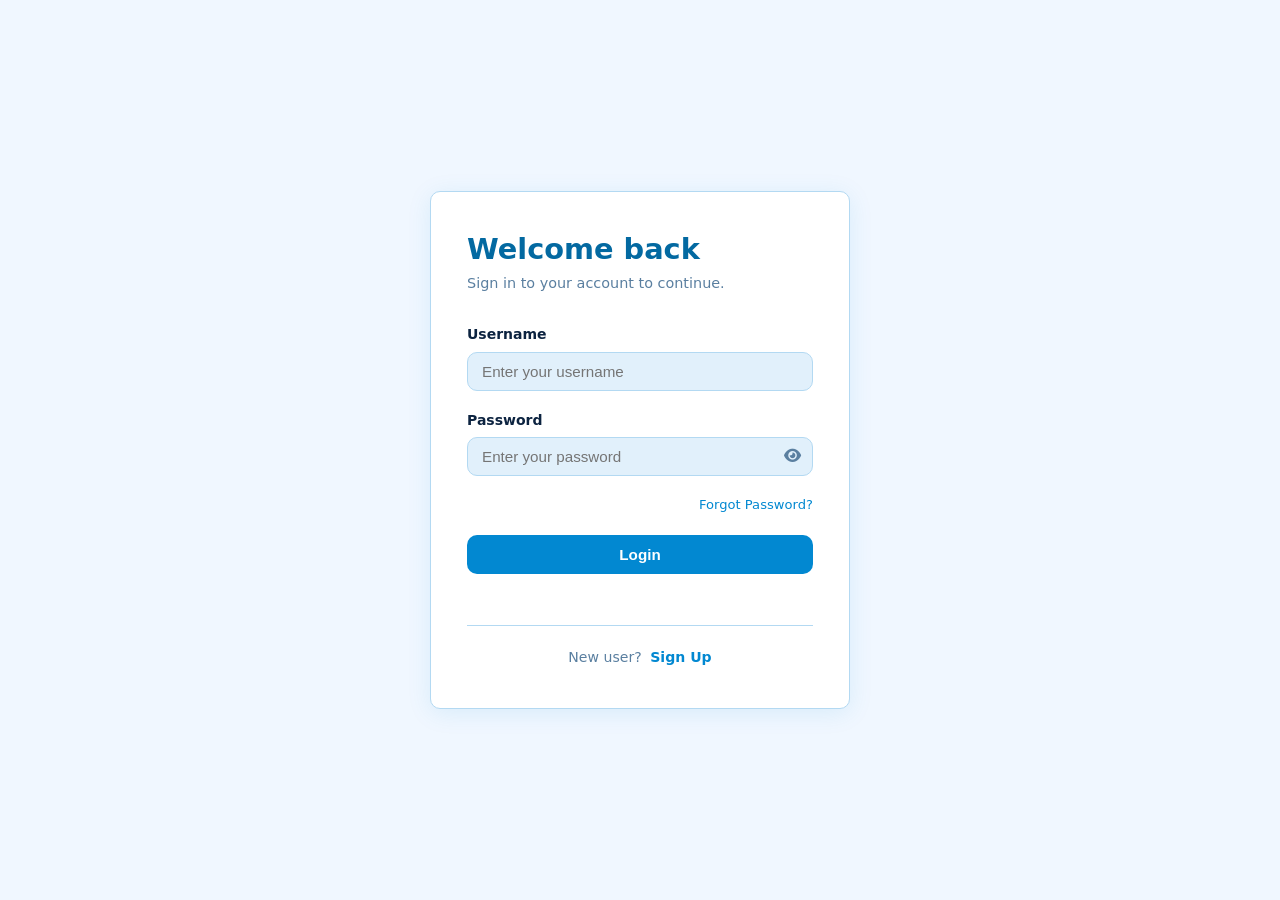
<file: SimpleLoginApp/wwwroot/index.html>
﻿<!DOCTYPE html>
<html lang="en">
<head>
    <meta charset="UTF-8">
    <meta name="viewport" content="width=device-width, initial-scale=1.0">
    <title>Login</title>
    <link rel="stylesheet" href="css/test.css">
    <link rel="stylesheet"
          href="https://cdnjs.cloudflare.com/ajax/libs/font-awesome/6.5.1/css/all.min.css">
</head>

<body>

    <!-- ══ Auth page centering wrapper ══════════════════════════ -->
    <div class="auth-page" id="loginPage">

        <!-- ══ White card ═══════════════════════════════════════ -->
        <div class="form-card" id="loginContainer">

            <h1 id="loginTitle">Welcome back</h1>
            <p class="form-subtitle">Sign in to your account to continue.</p>

            <!-- ══ Login form ════════════════════════════════════ -->
            <form class="login-form" id="loginForm">

                <!-- Username -->
                <div class="form-group" id="usernameGroup">
                    <label for="username" class="form-label">Username</label>
                    <input type="text"
                           id="username"
                           name="username"
                           class="form-input username-input"
                           placeholder="Enter your username"
                           required>
                </div>

                <!-- Password -->
                <div class="form-group" id="passwordGroup">
                    <label for="password" class="form-label">Password</label>
                    <div class="password-container">
                        <input type="password"
                               id="password"
                               name="password"
                               class="form-input password-input"
                               placeholder="Enter your password"
                               required
                               minlength="6">
                        <button type="button"
                                class="password-toggle"
                                id="togglePassword"
                                aria-label="Show/hide password">
                            <i class="fa-solid fa-eye"></i>
                        </button>
                    </div>
                </div>

                <!-- Forgot Password link -->
                <div class="form-link-row" id="forgotPasswordContainer">
                    <a href="forgetpassword.html"
                       id="forgotPasswordLink">Forgot Password?</a>
                </div>

                <!-- Login button -->
                <div id="loginButtonContainer">
                    <button type="submit"
                            class="btn btn-primary"
                            id="loginButton">
                        Login
                    </button>
                </div>

            </form>

            <!-- Status message -->
            <p id="message"> </p>

            <hr class="form-divider">

            <!-- New user? -->
            <div class="form-footer" id="signupContainer">
                <span id="signupText">New user?</span>
                <a href="register.html" id="signupButton">Sign Up</a>
            </div>

        </div><!-- /form-card -->

    </div><!-- /auth-page -->

    <script src="./js/login.js"></script>
</body>
</html>
</file>
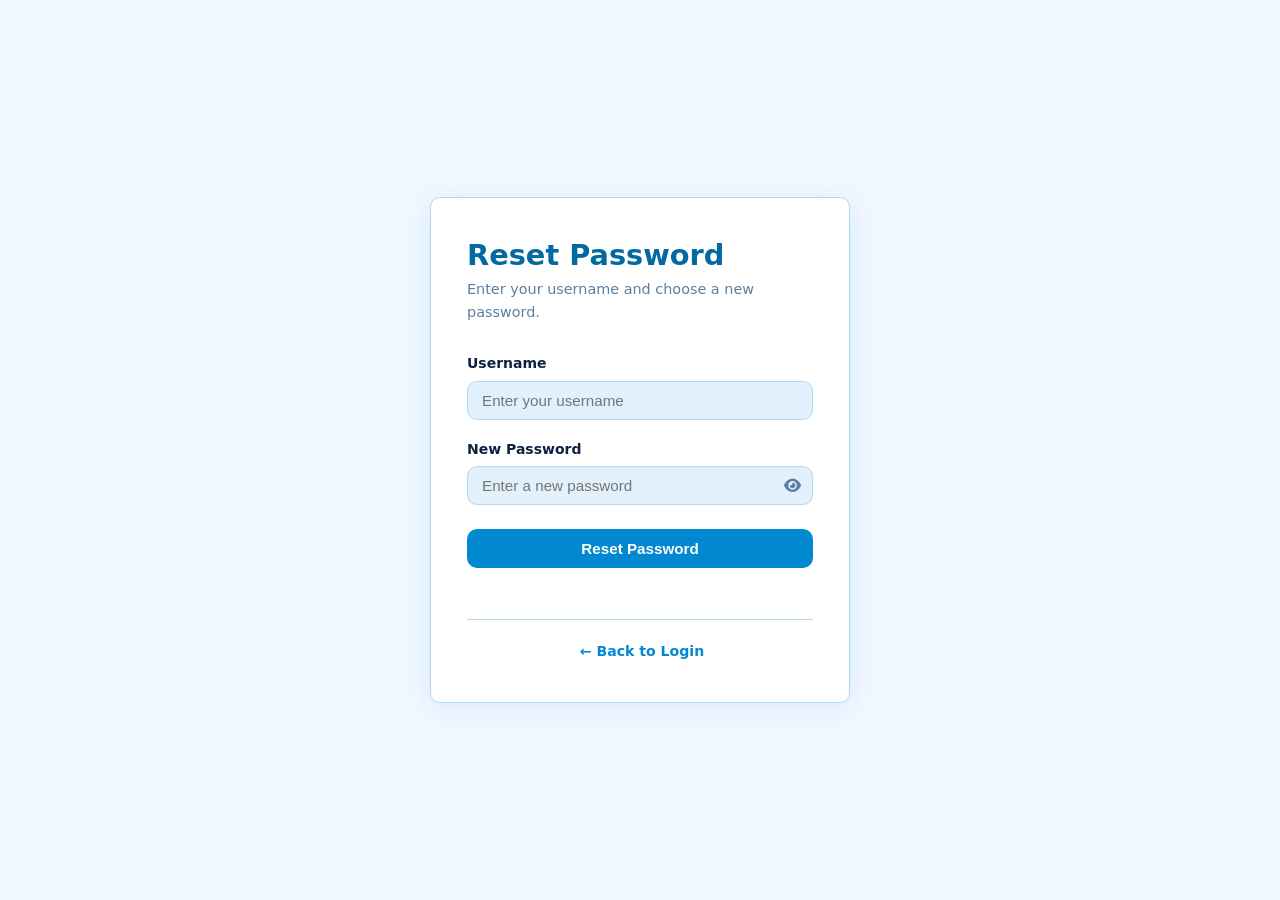
<file: SimpleLoginApp/wwwroot/forgetpassword.html>
﻿<!DOCTYPE html>
<html lang="en">

<head>
    <meta charset="UTF-8">
    <meta name="viewport" content="width=device-width, initial-scale=1.0">
    <title>Forgot Password</title>
    <link rel="stylesheet" href="css/test.css">
    <link rel="stylesheet"
          href="https://cdnjs.cloudflare.com/ajax/libs/font-awesome/6.5.1/css/all.min.css">
</head>

<body>

    <!-- ══ Auth page centering wrapper ══════════════════════════ -->
    <div class="auth-page">

        <!-- ══ White card ═══════════════════════════════════════ -->
        <div class="form-card">

            <h1>Reset Password</h1>
            <p class="form-subtitle">Enter your username and choose a new password.</p>

            <!-- ══ Forgot Password form ═══════════════════════════ -->
            <form id="forgotPasswordForm">

                <!-- Username -->
                <div class="form-group">
                    <label for="username" class="form-label">Username</label>
                    <input type="text"
                           id="username"
                           class="form-input"
                           placeholder="Enter your username"
                           required>
                </div>

                <!-- New Password -->
                <div class="form-group">
                    <label for="newPassword" class="form-label">New Password</label>
                    <div class="password-container">
                        <input type="password"
                               id="newPassword"
                               class="form-input"
                               placeholder="Enter a new password"
                               required>
                        <button type="button"
                                id="togglePassword"
                                class="password-toggle"
                                aria-label="Show/hide password">
                            <i class="fa-solid fa-eye"></i>
                        </button>
                    </div>
                </div>

                <!-- Reset button -->
                <button type="submit"
                        class="btn btn-primary">
                    Reset Password
                </button>

            </form>

            <!-- Status message -->
            <p id="message"></p>

            <hr class="form-divider">

            <!-- Back to Login -->
            <div class="form-footer">
                <a href="index.html">&#8592; Back to Login</a>
            </div>

        </div><!-- /form-card -->

    </div><!-- /auth-page -->

    <script src="js/forgotpassword.js"></script>

</body>

</html>
</file>
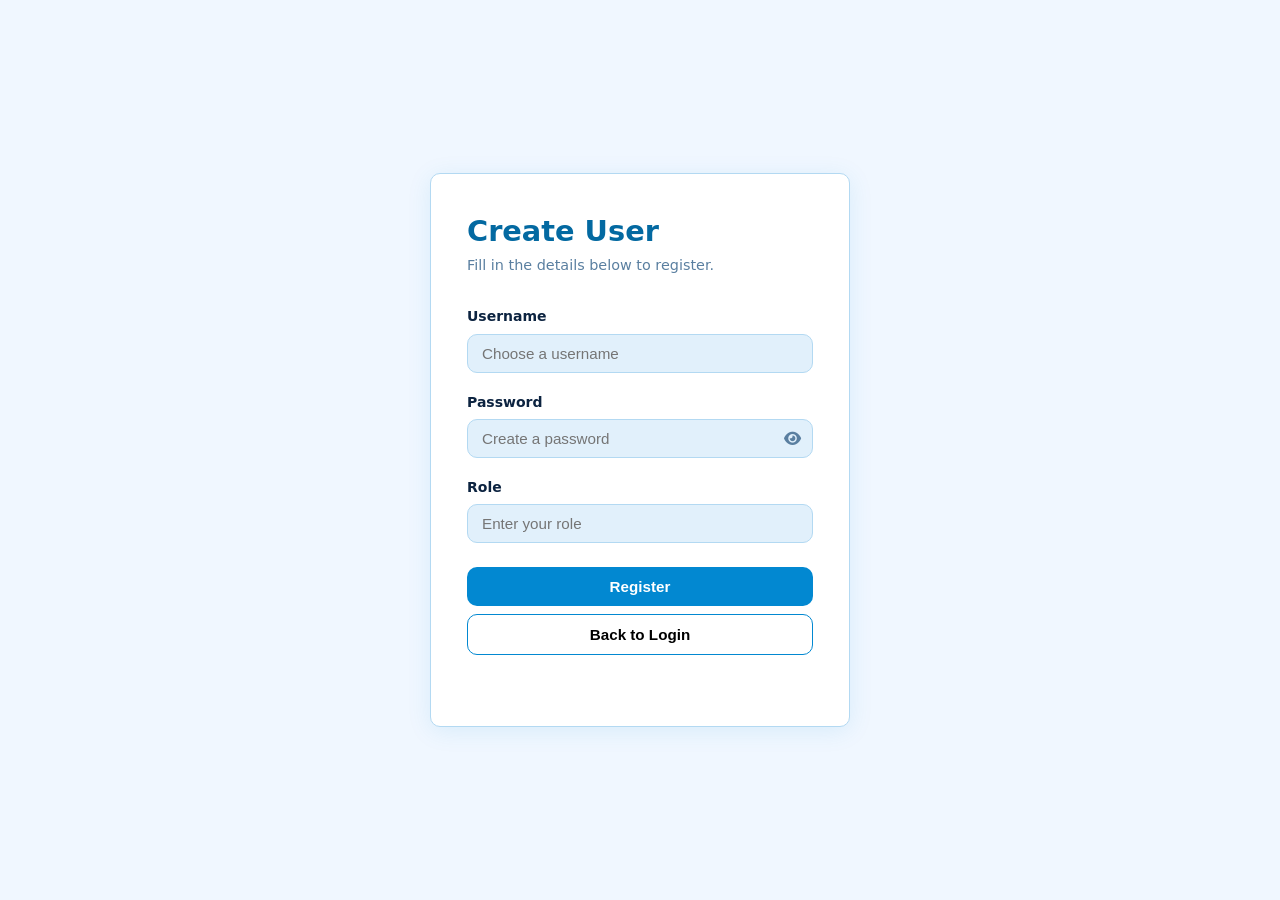
<file: SimpleLoginApp/wwwroot/register.html>
﻿<!DOCTYPE html>
<html lang="en">

<head>
    <meta charset="UTF-8">
    <meta name="viewport" content="width=device-width, initial-scale=1.0">
    <title>Register</title>
    <link rel="stylesheet" href="css/test.css">
    <link rel="stylesheet"
          href="https://cdnjs.cloudflare.com/ajax/libs/font-awesome/6.5.1/css/all.min.css">
</head>

<body>

    <!-- ══ Auth page centering wrapper ══════════════════════════ -->
    <div class="auth-page">

        <!-- ══ White card ═══════════════════════════════════════ -->
        <div class="form-card">

            <h1>Create User</h1>
            <p class="form-subtitle">Fill in the details below to register.</p>

            <!-- ══ Register form ══════════════════════════════════ -->
            <form id="registerForm">

                <!-- Username -->
                <div class="form-group">
                    <label for="username" class="form-label">Username</label>
                    <input type="text"
                           id="username"
                           class="form-input"
                           placeholder="Choose a username"
                           required
                           >
                </div>

                <!-- Password -->
                <div class="form-group">
                    <label for="password" class="form-label">Password</label>
                    <div class="password-container">
                        <input type="password"
                               id="password"
                               class="form-input"
                               placeholder="Create a password"
                                 required
                                  minlength="6"
                               >
                        <button type="button"
                                id="togglePassword"
                                class="password-toggle"
                                aria-label="Show/hide password">
                            <i class="fa-solid fa-eye"></i>
                        </button>
                    </div>
                </div>

                <div class="form-group">
                    <label for="role" class="form-label">Role</label>
                    <input type="text"
                           id="role"
                           class="form-input"
                           placeholder="Enter your role"
                           required
                           >
                            
                </div>

                <!-- Register button -->
                <button type="submit"
                        class="btn btn-primary"
                        id="registerbtn">
                    Register
                </button>

                <!-- Back to Login button -->
                <button type="button"
                        class="btn btn-secondary"
                        id="backtologin"
                        onclick="window.location.href='index.html'">
                    Back to Login
                </button>

            </form>

            <!-- Status message -->
            <p id="message"></p>

        </div><!-- /form-card -->

    </div><!-- /auth-page -->

    <script src="js/script.js"></script>

</body>

</html>
</file>
<file: SimpleLoginApp/wwwroot/css/test.css>
/* ============================================================
   LIGHT BLUE THEME — SHARED STYLESHEET
   Used by: index.html, register.html, forgetpassword.html, home.html
   ============================================================ */

/* ── CSS Variables ─────────────────────────────────────────── */
:root {
    --sky-pale: #f0f7ff;
    --sky-soft: #e1f0fb;
    --white: #ffffff;
    --sky: #29b6f6;
    --sky-dark: #0288d1;
    --sky-deeper: #0369a1;
    --text-dark: #0c2340;
    --text-muted: #5a7fa0;
    --border: #b3d9f2;
    --shadow: rgba(2, 136, 209, 0.10);
    --radius: 10px;
    --transition: 0.2s ease;
}

/* ── Reset & Base ──────────────────────────────────────────── */
*, *::before, *::after {
    box-sizing: border-box;
    margin: 0;
    padding: 0;
}

html {
    scroll-behavior: smooth;
}

body {
    font-family: 'Segoe UI', system-ui, -apple-system, sans-serif;
    background-color: var(--sky-pale);
    color: var(--text-dark);
    line-height: 1.6;
    min-height: 100vh;
}

/* ── Typography ────────────────────────────────────────────── */
h1, h2, h3 {
    color: var(--sky-deeper);
    font-weight: 700;
    line-height: 1.2;
}

a {
    color: var(--sky-dark);
    text-decoration: none;
    font-weight: 500;
    transition: color var(--transition);
}

    a:hover {
        color: var(--sky-deeper);
        text-decoration: underline;
    }

/* ============================================================
   AUTH PAGES  (Login / Register / Forgot Password)
   ============================================================ */

/* Full-page centering wrapper */
.auth-page {
    display: flex;
    align-items: center;
    justify-content: center;
    min-height: 100vh;
    padding: 24px 16px;
    background-color: var(--sky-pale);
}

/* White card */
.form-card {
    background: var(--white);
    border: 1px solid var(--border);
    border-radius: var(--radius);
    box-shadow: 0 4px 24px var(--shadow);
    padding: 40px 36px;
    width: 100%;
    max-width: 420px;
}

    /* Card title */
    .form-card h1 {
        font-size: 1.8rem;
        margin-bottom: 6px;
        color: var(--sky-deeper);
    }

/* Subtle tagline under title */
.form-subtitle {
    font-size: 0.9rem;
    color: var(--text-muted);
    margin-bottom: 28px;
}

/* Divider line inside card */
.form-divider {
    border: none;
    border-top: 1px solid var(--border);
    margin: 20px 0;
}

/* ── Form Groups ───────────────────────────────────────────── */
.form-group {
    margin-bottom: 18px;
}

.form-label {
    display: block;
    font-size: 0.875rem;
    font-weight: 600;
    /*    color: var(--sky-deeper);*/
    margin-bottom: 6px;
}

/* ── Inputs ────────────────────────────────────────────────── */
.form-input {
    width: 100%;
    padding: 10px 14px;
    border: 1.5px solid var(--border);
    border-radius: var(--radius);
    background: var(--sky-soft);
    /*    color: var(--text-dark);*/
    font-size: 0.95rem;
    transition: border-color var(--transition), box-shadow var(--transition);
    outline: none;
}

    .form-input:focus {
        border-color: var(--sky);
        box-shadow: 0 0 0 3px rgba(41, 182, 246, 0.18);
        background: var(--white);
    }

    .form-input::placeholder {
        /*    color: #90cce8;*/
    }

/* ── Password Wrapper ──────────────────────────────────────── */
.password-container {
    position: relative;
    width: 100%;
}

    .password-container .form-input {
        padding-right: 44px;
    }

    /* Eye toggle button */
    .password-toggle,
    .password-container button {
        position: absolute;
        right: 12px;
        top: 50%;
        transform: translateY(-50%);
        border: none;
        background: transparent;
        cursor: pointer;
        padding: 0;
        color: var(--text-muted);
        font-size: 0.95rem;
        transition: color var(--transition);
        line-height: 1;
    }

        .password-toggle:hover,
        .password-container button:hover {
            color: var(--sky-dark);
        }

/* ── Buttons ───────────────────────────────────────────────── */
.btn {
    display: inline-block;
    padding: 11px 20px;
    border: none;
    border-radius: var(--radius);
    font-size: 0.95rem;
    font-weight: 600;
    cursor: pointer;
    transition: background-color var(--transition), transform var(--transition);
    text-align: center;
}

    .btn:active {
        transform: scale(0.98);
    }

/* Primary — sky blue */
.btn-primary {
    background-color: var(--sky-dark);
    color: var(--white);
    width: 100%;
    margin-top: 6px;
}

    .btn-primary:hover {
        background-color: var(--sky-deeper);
    }

/* Secondary / outline */
.btn-secondary {
    background-color: transparent;
    /*    color: var(--sky-dark);*/
    border: 1.5px solid var(--sky-dark);
    width: 100%;
    margin-top: 8px;
}

    .btn-secondary:hover {
        background-color: var(--sky-soft);
    }

/* ── Inline link row (e.g. Forgot Password?) ───────────────── */
.form-link-row {
    display: flex;
    justify-content: flex-end;
    margin-top: 4px;
    margin-bottom: 14px;
}

    .form-link-row a {
        font-size: 0.82rem;
    }

/* ── Bottom helper text ────────────────────────────────────── */
.form-footer {
    text-align: center;
    margin-top: 20px;
    font-size: 0.88rem;
    color: var(--text-muted);
}

    .form-footer a {
        font-weight: 600;
        margin-left: 4px;
    }

/* ── Status / error message ────────────────────────────────── */
#message {
    margin-top: 14px;
    font-size: 0.88rem;
    font-weight: 500;
    text-align: center;
    min-height: 1.2em;
    color: var(--sky-deeper);
}

/* ── Brand icon above title ────────────────────────────────── */
.brand-icon {
    font-size: 2rem;
    text-align: center;
    margin-bottom: 12px;
}

/* ============================================================
   HOME PAGE
   ============================================================ */

/* ── Navigation Bar ────────────────────────────────────────── */
.navbar {
    display: flex;
    align-items: center;
    justify-content: space-between;
    background-color: var(--sky-dark);
    padding: 0 32px;
    height: 60px;
    position: sticky;
    top: 0;
    z-index: 100;
    box-shadow: 0 2px 8px rgba(0,0,0,0.12);
}

.navbar-brand {
    color: #e0f4fd;
    font-size: 1.15rem;
    font-weight: 700;
    letter-spacing: 0.5px;
    display: flex;
    align-items: center;
    gap: 8px;
    text-decoration: none;
}

    .navbar-brand:hover {
        color: var(--white);
        text-decoration: none;
    }

.navbar-links {
    display: flex;
    align-items: center;
    gap: 4px;
    list-style: none;
}

    .navbar-links a {
        color: #b3e5fc;
        font-size: 0.9rem;
        font-weight: 500;
        padding: 8px 14px;
        border-radius: 6px;
        transition: background-color var(--transition), color var(--transition);
        text-decoration: none;
    }

        .navbar-links a:hover,
        .navbar-links a.active {
            background-color: rgba(255,255,255,0.15);
            color: var(--white);
            text-decoration: none;
        }

/* Logout button inside nav */
#logoutButton {
    background-color: var(--sky);
    color: var(--white);
    border: none;
    border-radius: 6px;
    padding: 8px 18px;
    font-size: 0.88rem;
    font-weight: 600;
    cursor: pointer;
    transition: background-color var(--transition);
    margin-left: 8px;
}

    #logoutButton:hover {
        background-color: var(--sky-dark);
    }

/* ── Home Hero Section ─────────────────────────────────────── */
.home-hero {
    background: linear-gradient(135deg, var(--sky-dark) 0%, var(--sky) 100%);
    color: #e0f4fd;
    padding: 40px 32px;
    text-align: center;
}

    .home-hero h1 {
        color: var(--white);
        font-size: 2.2rem;
        margin-bottom: 12px;
    }

    .home-hero p {
        font-size: 1.05rem;
        color: #e0f4fd;
        max-width: 500px;
        margin: 0 auto;
    }

/* ── Home Content Sections ─────────────────────────────────── */
.home-main {
    max-width: 1100px;
    margin: 0 auto;
    padding: 40px 24px;
}

.home-section {
    background: var(--white);
    border: 1px solid var(--border);
    border-radius: var(--radius);
    padding: 28px 24px;
    margin-bottom: 24px;
    box-shadow: 0 2px 8px var(--shadow);
}

    .home-section h2 {
        font-size: 1.15rem;
        color: var(--sky-deeper);
        margin-bottom: 10px;
        padding-bottom: 10px;
        border-bottom: 1px solid var(--border);
    }

    .home-section p {
        color: var(--text-muted);
        font-size: 0.95rem;
    }

/* Quick-link cards grid */
.home-grid {
    display: grid;
    grid-template-columns: repeat(auto-fill, minmax(180px, 1fr));
    gap: 16px;
    margin-top: 16px;
}

.home-card {
    background: var(--sky-soft);
    border: 1px solid var(--border);
    border-radius: var(--radius);
    padding: 20px 16px;
    text-align: center;
    cursor: pointer;
    transition: box-shadow var(--transition), transform var(--transition);
    text-decoration: none;
    display: block;
    color: inherit;
}

    .home-card:hover {
        box-shadow: 0 4px 16px var(--shadow);
        transform: translateY(-2px);
        text-decoration: none;
    }

    .home-card .card-icon {
        font-size: 1.8rem;
        margin-bottom: 8px;
    }

    .home-card h3 {
        font-size: 0.95rem;
        color: var(--sky-deeper);
    }

/* ── Mobile Hamburger ──────────────────────────────────────── */
.navbar-toggle {
    display: none;
    background: transparent;
    border: none;
    cursor: pointer;
    color: #e0f4fd;
    font-size: 1.3rem;
    padding: 4px;
}

/* ============================================================
   RESPONSIVE
   ============================================================ */
@media (max-width: 768px) {

    .form-card {
        padding: 28px 20px;
    }

    .navbar {
        flex-wrap: wrap;
        height: auto;
        padding: 12px 20px;
        gap: 8px;
    }

    .navbar-toggle {
        display: block;
    }

    .navbar-links {
        display: none;
        flex-direction: column;
        width: 100%;
        gap: 2px;
        padding-bottom: 8px;
    }

        .navbar-links.open {
            display: flex;
        }

        .navbar-links a {
            width: 100%;
            padding: 10px 12px;
        }

    #logoutButton {
        width: 100%;
        margin-left: 0;
    }

    .home-hero h1 {
        font-size: 1.7rem;
    }

    .home-hero {
        padding: 40px 20px;
    }
}

@media (max-width: 480px) {
    .form-card h1 {
        font-size: 1.5rem;
    }

    .home-grid {
        grid-template-columns: repeat(2, 1fr);
    }
}


/* ── History page extras ─────────────────────────────── */

/* Two-column responsive form grid */
.history-form-grid {
    display: grid;
    grid-template-columns: 1fr 1fr;
    gap: 18px 28px;
}

    /* Let certain fields span both columns */
    .history-form-grid .span-2 {
        grid-column: 1 / -1;
    }

/* Section divider inside the card */
.section-label {
    grid-column: 1 / -1;
    font-size: 0.78rem;
    font-weight: 700;
    letter-spacing: 0.08em;
    text-transform: uppercase;
    color: var(--sky-dark);
    padding-bottom: 6px;
    border-bottom: 2px solid var(--border);
    margin-top: 6px;
}

/* Select styling — consistent with .form-input */
.form-select {
    width: 100%;
    padding: 10px 14px;
    border: 1.5px solid var(--border);
    border-radius: var(--radius);
    background: var(--sky-soft);
    color: var(--text-dark);
    font-size: 0.95rem;
    font-family: inherit;
    transition: border-color var(--transition), box-shadow var(--transition);
    outline: none;
    appearance: none;
    -webkit-appearance: none;
    background-image: url("data:image/svg+xml,%3Csvg xmlns='http://www.w3.org/2000/svg' width='12' height='8' viewBox='0 0 12 8'%3E%3Cpath fill='%230288d1' d='M1 1l5 5 5-5'/%3E%3C/svg%3E");
    background-repeat: no-repeat;
    background-position: right 14px center;
    padding-right: 38px;
    cursor: pointer;
}

    .form-select:focus {
        border-color: var(--sky);
        box-shadow: 0 0 0 3px rgba(41, 182, 246, 0.18);
        background-color: var(--white);
    }

/* Textarea */
.form-textarea {
    width: 100%;
    padding: 10px 14px;
    border: 1.5px solid var(--border);
    border-radius: var(--radius);
    background: var(--sky-soft);
    color: var(--text-dark);
    font-size: 0.95rem;
    font-family: inherit;
    transition: border-color var(--transition), box-shadow var(--transition);
    outline: none;
    resize: vertical;
    min-height: 88px;
}

    .form-textarea:focus {
        border-color: var(--sky);
        box-shadow: 0 0 0 3px rgba(41, 182, 246, 0.18);
        background: var(--white);
    }

    .form-textarea::placeholder,
    .form-select option[value=""] {
        color: #90cce8;
    }

/* Read-only ref number styling */
.form-input[readonly] {
    background: var(--sky-pale);
    /*    color: var(--sky-deeper);*/
    font-weight: 600;
    cursor: default;
    border-style: dashed;
}

/* Action button row */
.history-actions {
    display: flex;
    gap: 12px;
    margin-top: 8px;
}

    .history-actions .btn {
        flex: 1;
    }

/* Widen the card for a form with this many fields */
.history-card {
    max-width: 780px;
}

/* Status / feedback message */
#historyMessage {
    margin-top: 14px;
    font-size: 0.88rem;
    font-weight: 500;
    text-align: center;
    min-height: 1.2em;
    color: var(--sky-deeper);
}

/* Responsive: collapse to single column on small screens */
@media (max-width: 640px) {
    .history-form-grid {
        grid-template-columns: 1fr;
    }

        .history-form-grid .span-2 {
            grid-column: 1;
        }

    .section-label {
        grid-column: 1;
    }

    .history-actions {
        flex-direction: column;
    }
}
</file>
